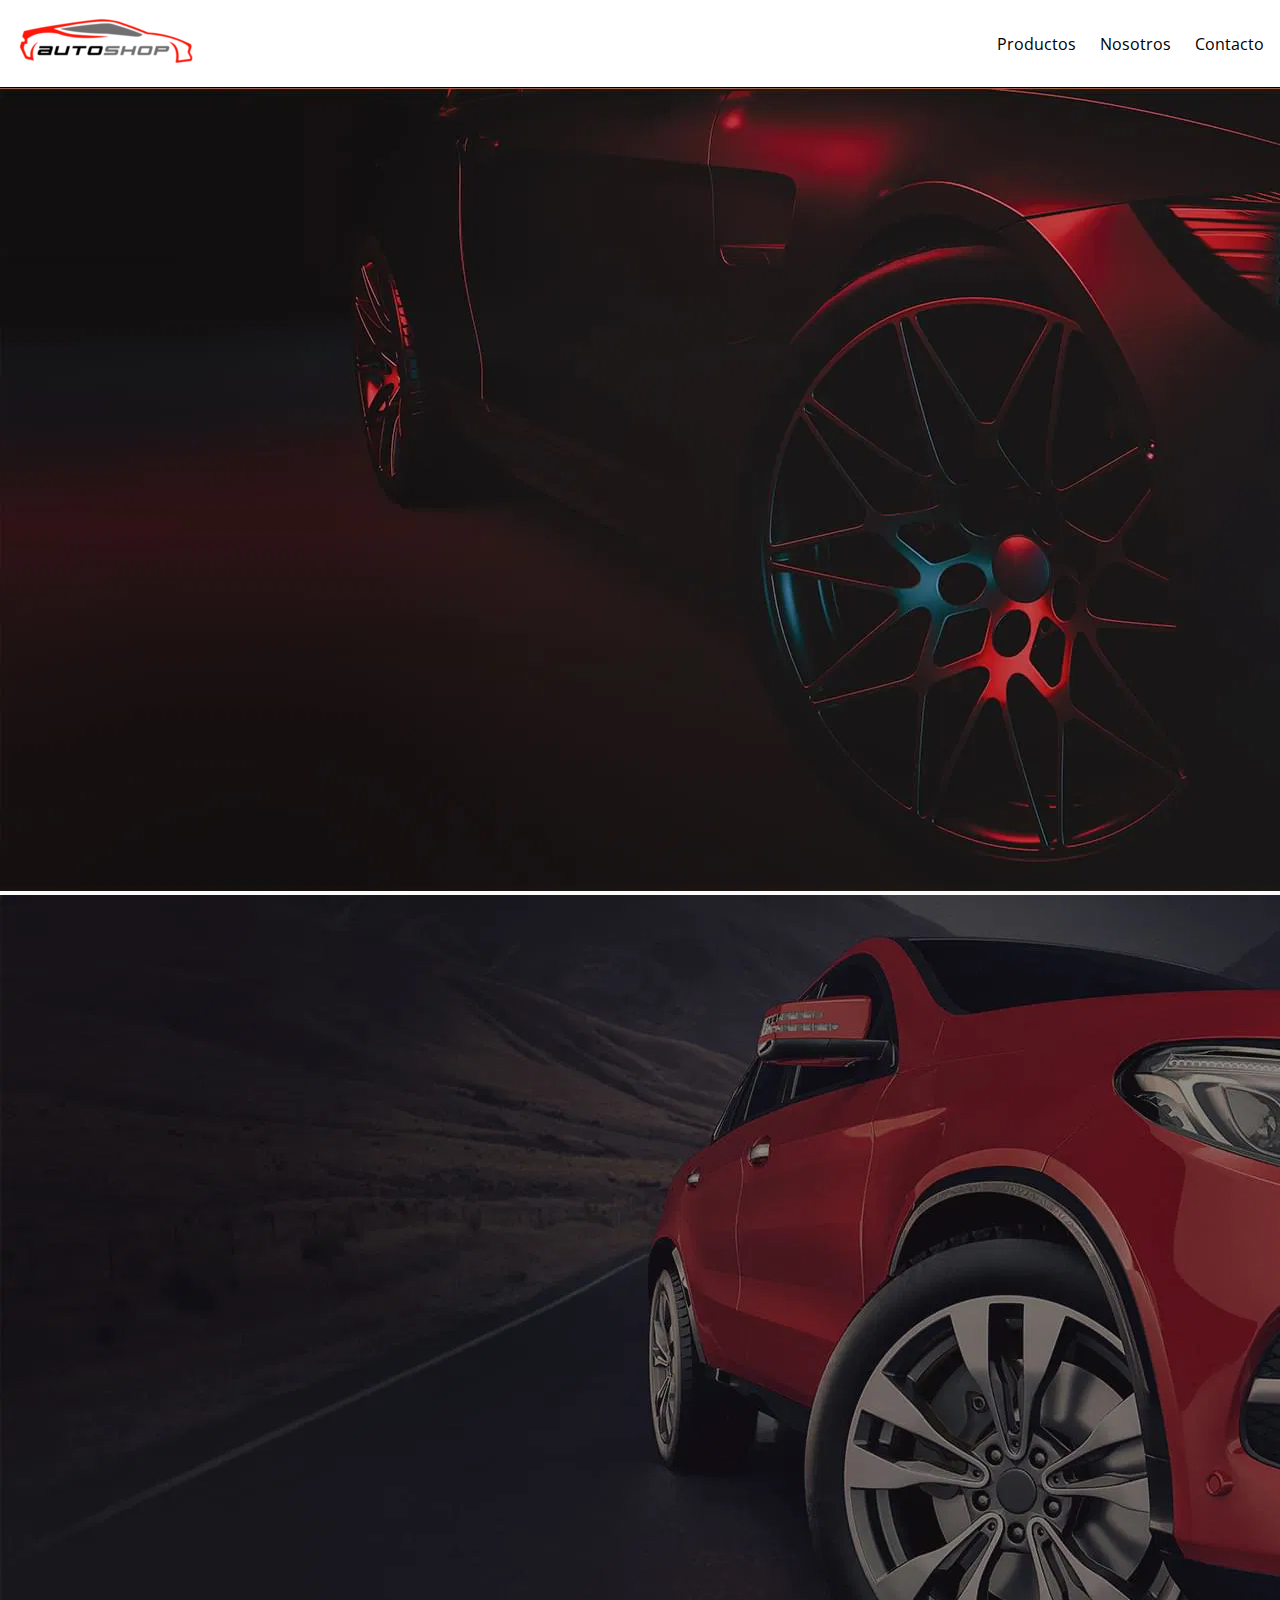
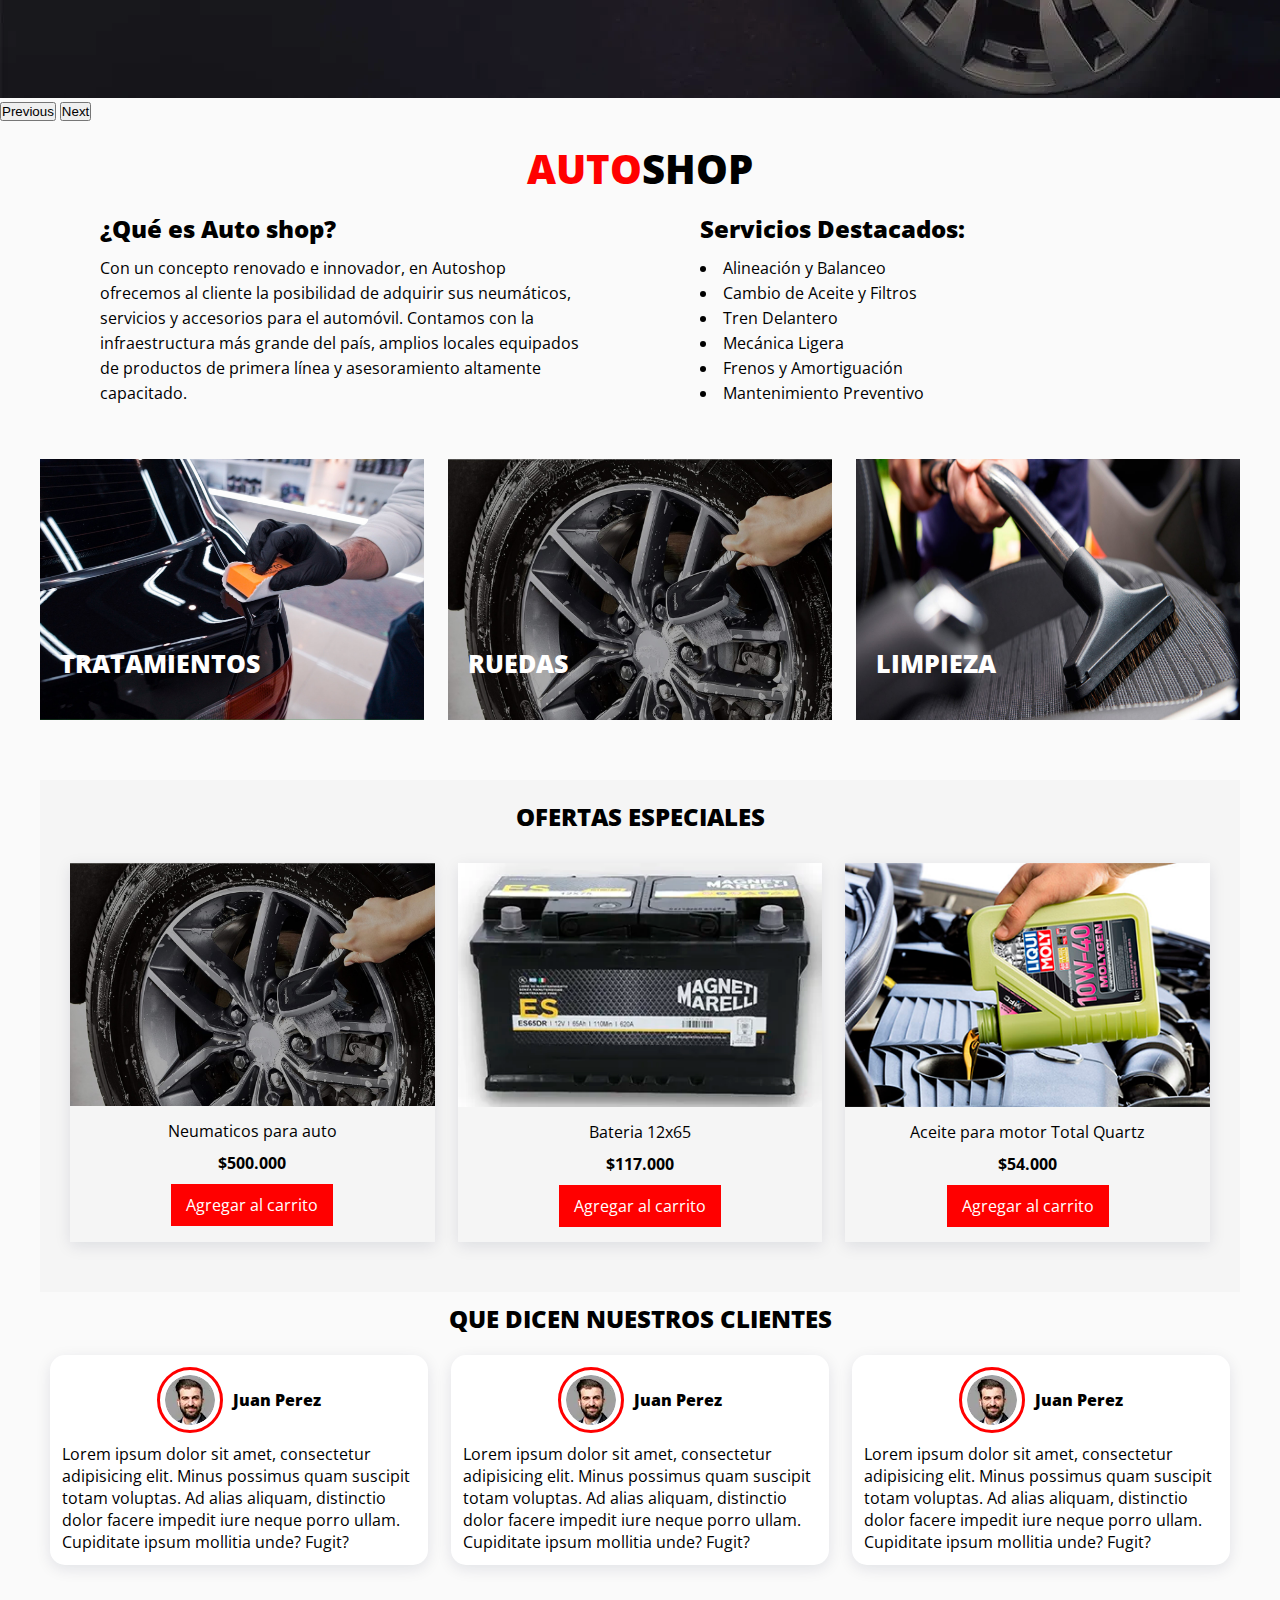
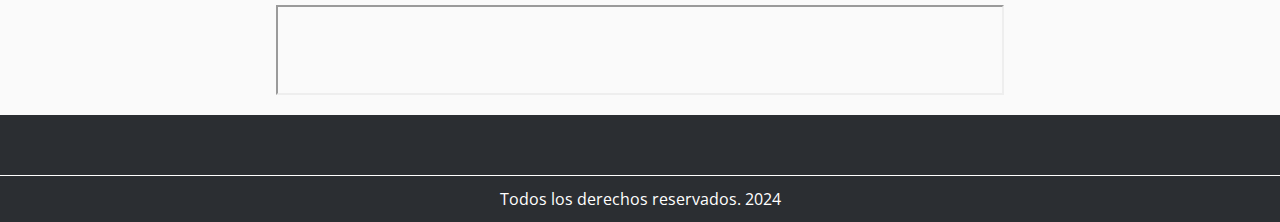
<file: index.html>
<!DOCTYPE html>
<html lang="es">
<head>
    <meta charset="UTF-8">
    <meta name="viewport" content="width=device-width, initial-scale=1.0">
    <title>Inicio || Autoshop</title>

    <link rel="preconnect" href="https://fonts.googleapis.com">
    <link rel="preconnect" href="https://fonts.gstatic.com" crossorigin>
    <link href="https://fonts.googleapis.com/css2?family=Open+Sans:ital,wght@0,300..800;1,300..800&display=swap" rel="stylesheet">

    <link rel="stylesheet" href="https://cdnjs.cloudflare.com/ajax/libs/font-awesome/6.6.0/css/all.min.css" integrity="sha512-Kc323vGBEqzTmouAECnVceyQqyqdsSiqLQISBL29aUW4U/M7pSPA/gEUZQqv1cwx4OnYxTxve5UMg5GT6L4JJg==" crossorigin="anonymous" referrerpolicy="no-referrer" />

    <link href="https://cdn.jsdelivr.net/npm/bootstrap@5.0.2/dist/css/bootstrap.min.css" rel="stylesheet" integrity="sha384-EVSTQN3/azprG1Anm3QDgpJLIm9Nao0Yz1ztcQTwFspd3yD65VohhpuuCOmLASjC" crossorigin="anonymous">


    <link rel="stylesheet" href="css/estilos.css">

</head>
<body>
<header class="header">
    <div class="logo">
        <a href="index.html"><img src="imgs/logo.webp" alt=""></a>
    </div>
    <nav class="nav">
        <ul class="nav-list">
            <li><a href="productos.html">Productos</a></li>
            <li><a href="nosotros.html">Nosotros</a></li>
            <li><a href="contacto.html">Contacto</a></li>
        </ul>
    </nav>
    <div class="hamburger" id="hamburger">
        <span></span>
        <span></span>
        <span></span>
    </div>
</header>
<div id="carouselExampleControls" class="carousel slide" data-bs-ride="carousel">
    <div class="carousel-inner">
        <div class="carousel-item active">
            <img src="imgs/slider1.webp" class="d-block w-100" alt="...">
        </div>
        <div class="carousel-item">
            <img src="imgs/slider2.webp" class="d-block w-100" alt="...">
        </div>
    </div>
    <button class="carousel-control-prev" type="button" data-bs-target="#carouselExampleControls" data-bs-slide="prev">
        <span class="carousel-control-prev-icon" aria-hidden="true"></span>
        <span class="visually-hidden">Previous</span>
    </button>
    <button class="carousel-control-next" type="button" data-bs-target="#carouselExampleControls" data-bs-slide="next">
        <span class="carousel-control-next-icon" aria-hidden="true"></span>
        <span class="visually-hidden">Next</span>
    </button>
</div>
<main>
    <div class="titulo">
        <h1><span>Auto</span>shop</h1>
    </div>
    <section class="autoshop-home">
        <div>
            <h2>¿Qué es Auto shop?</h2>
            <p>Con un concepto renovado e innovador, en Autoshop ofrecemos al cliente la posibilidad de adquirir sus neumáticos, servicios y accesorios para el automóvil. Contamos con la infraestructura más grande del país, amplios locales equipados de productos de primera línea y asesoramiento altamente capacitado.</p>
        </div>
        <div>
            <h2>Servicios Destacados:</h2>
            <ul>
                <li>Alineación y Balanceo</li>
                <li>Cambio de Aceite y Filtros</li>
                <li>Tren Delantero</li>
                <li>Mecánica Ligera</li>
                <li>Frenos y Amortiguación</li>
                <li>Mantenimiento Preventivo</li>
            </ul>
        </div>
    </section>
    <section id="servicio-preferencial">
        <h2>Servicio Preferencial</h2>
        <div class="servicio-preferencial">
            <a href="#">
                <img src="imgs/tratamiento.jpg" alt="">
                <p>Tratamientos</p>
            </a>
            <a href="#">
                <img src="imgs/ruedas.jpg" alt="">
                <p>Ruedas</p>
            </a>
            <a href="#">
                <img src="imgs/limpieza.jpg" alt="">
                <p>Limpieza</p>
            </a>
        </div>
    </section>
    <section id="ofertas-especiales">
        <h2>Ofertas Especiales</h2>
        <div class="productos">
            <div>
                <img src="imgs/ruedas.jpg" alt="">
                <p>Neumaticos para auto</p>
                <p class="precio">$500.000</p>
                <a href="#">Agregar al carrito</a>
            </div>
            <div>
                <img src="imgs/bateria.webp" alt="">
                <p>Bateria 12x65 </p>
                <p class="precio">$117.000</p>
                <a href="#">Agregar al carrito</a>
            </div>
            <div>
                <img src="imgs/aceite.png" alt="">
                <p>Aceite para motor Total Quartz</p>
                <p class="precio">$54.000</p>
                <a href="#">Agregar al carrito</a>
            </div>

        </div>
    </section>
    <section id="testimonios">
        <h2>Que dicen nuestros clientes</h2>
        <div class="testimonios">
            <div>
                <div class="header-testimonio">
                    <img src="imgs/1.webp" alt="">
                    <p>Juan Perez</p>
                </div>
                <p>Lorem ipsum dolor sit amet, consectetur adipisicing elit. Minus possimus quam suscipit totam voluptas. Ad alias aliquam, distinctio dolor facere impedit iure neque porro ullam. Cupiditate ipsum mollitia unde? Fugit?</p>
            </div>
            <div>
                <div class="header-testimonio">
                    <img src="imgs/1.webp" alt="">
                    <p>Juan Perez</p>
                </div>
                <p>Lorem ipsum dolor sit amet, consectetur adipisicing elit. Minus possimus quam suscipit totam voluptas. Ad alias aliquam, distinctio dolor facere impedit iure neque porro ullam. Cupiditate ipsum mollitia unde? Fugit?</p>
            </div>
            <div>
                <div class="header-testimonio">
                    <img src="imgs/1.webp" alt="">
                    <p>Juan Perez</p>
                </div>
                <p>Lorem ipsum dolor sit amet, consectetur adipisicing elit. Minus possimus quam suscipit totam voluptas. Ad alias aliquam, distinctio dolor facere impedit iure neque porro ullam. Cupiditate ipsum mollitia unde? Fugit?</p>
            </div>
        </div>
    </section>
    <section id="anuncio">
        <iframe src="https://catascardilli.github.io/RV.github.io/anunciorv.html" scrolling="no"></iframe>
    </section>
</main>
<footer class="footer">
    <div class="redes-footer">
        <ul>
            <li><a href="https://www.instagram.com" target="_blank"><i class="fa-brands fa-instagram"></i></a></li>
            <li><a href="https://www.facebook.com" target="_blank"><i class="fa-brands fa-facebook"></i></a></li>
            <li><a href="https://www.tiktok.com" target="_blank"><i class="fa-brands fa-tiktok"></i></a></li>
        </ul>
    </div>
    <div class="derechos-reservados">
        <p>Todos los derechos reservados. 2024</p>
    </div>
</footer>

<script>
    const hamburger = document.getElementById('hamburger');
    const nav = document.querySelector('.nav');

    hamburger.addEventListener('click', () => {
        nav.classList.toggle('nav-active');
        hamburger.classList.toggle('open');
    });

</script>

<script src="https://cdn.jsdelivr.net/npm/bootstrap@5.0.2/dist/js/bootstrap.bundle.min.js" integrity="sha384-MrcW6ZMFYlzcLA8Nl+NtUVF0sA7MsXsP1UyJoMp4YLEuNSfAP+JcXn/tWtIaxVXM" crossorigin="anonymous"></script>


</body>
</html>
</file>
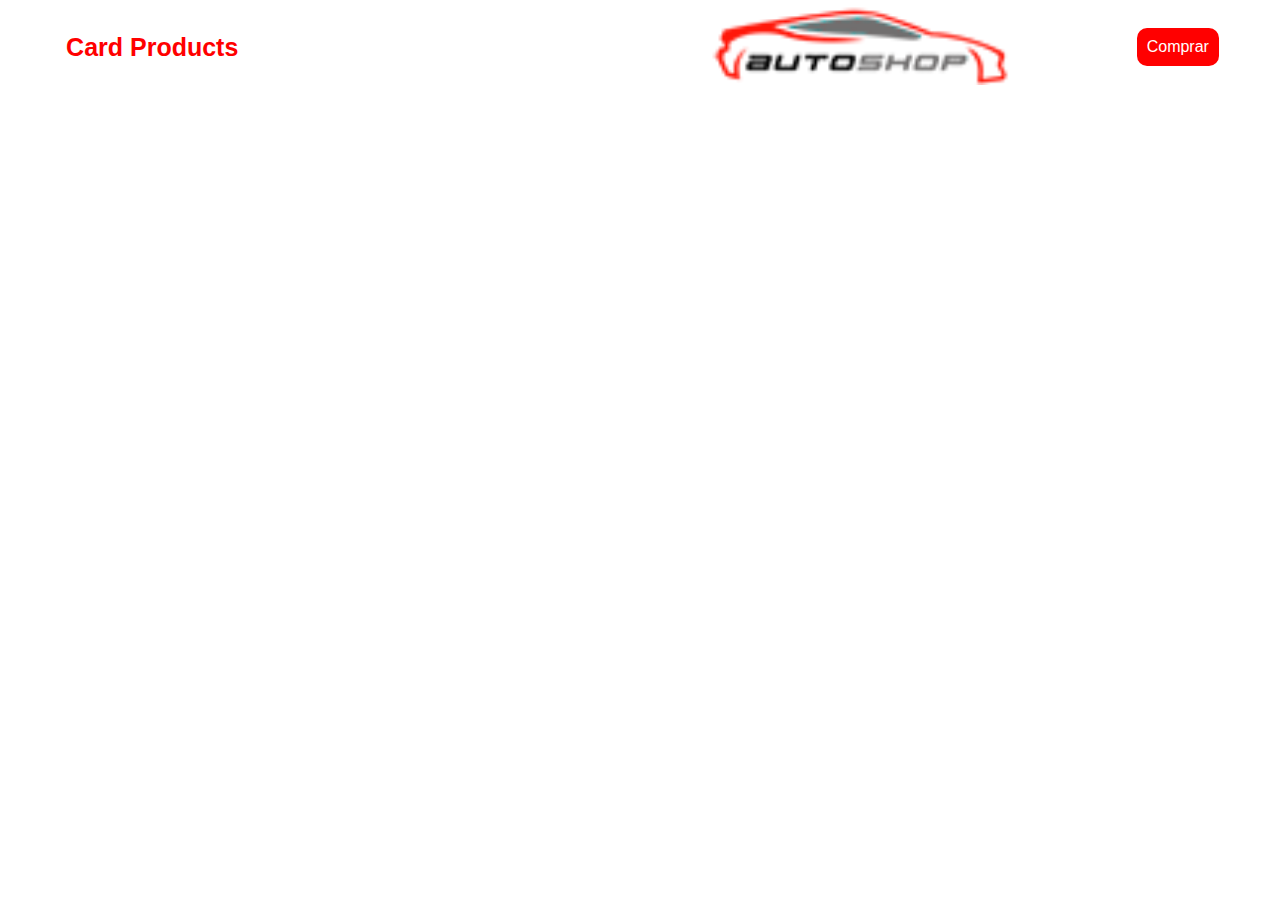
<file: anuncio.html>
<!doctype html>
<html lang="">
<head>
    <meta charset="UTF-8">
    <meta name="viewport"
          content="width=device-width, user-scalable=no, initial-scale=1.0, maximum-scale=1.0, minimum-scale=1.0">
    <meta http-equiv="X-UA-Compatible" content="ie=edge">
    <title>Anuncio || Car Products</title>

    <link rel="preconnect" href="https://fonts.googleapis.com">
    <link rel="preconnect" href="https://fonts.gstatic.com" crossorigin>
    <link href="https://fonts.googleapis.com/css2?family=Roboto:ital,wght@0,100;0,300;0,400;0,500;0,700;0,900;1,100;1,300;1,400;1,500;1,700;1,900&display=swap" rel="stylesheet">

    <style>
        body {
            font-family: "Poppins", sans-serif;
            margin: 0;
        }
        .cajaanuncio h2 {
            font-family: "Poppins", sans-serif;
            font-weight: 800;
            font-style: normal;
            color: red;
            width: 40%;
            font-size: 25px;
            margin: 0;
            padding: 5px;
        }

        .cajaanuncio {
            display: flex;
            flex-flow: wrap;
            align-items: center;
            background-color: white;
            justify-content: space-around;
        }
        .logo img {
            height: 80px;
            margin: 5px;
        }

        .boton {
            display: block;
            padding: 10px;
            border-radius: 10px;
            background: red;
            text-decoration: none;
            color: white;
        }

        @media (max-width: 727px) {
            .cajaanuncio {
                text-align: center;
                height: 100vh;
                align-content: center;
            }
            .cajaanuncio h2 {
                font-family: "Poppins", sans-serif;
                font-weight: 800;
                font-style: normal;
                color: red;
                width: 100%;
                font-size: 35px;
                margin: 0;
                padding: 20px 10px;
                box-sizing: border-box;
            }
            .logo img {
                height: 120px;
                margin: 5px;
                width: 100%;
            }
            .logo {
                width: 100%;
                padding: 0 20px;
            }
        }
    </style>
</head>
<body>
    <div class="cajaanuncio">
        <h2>Card Products</h2>
        <a href="index.html" class="logo" ><img src="imgs/logo-publi.webp" alt=""></a>
        <a href="index.html" class="boton">Comprar</a>
    </div>
</body>
</html>
</file>
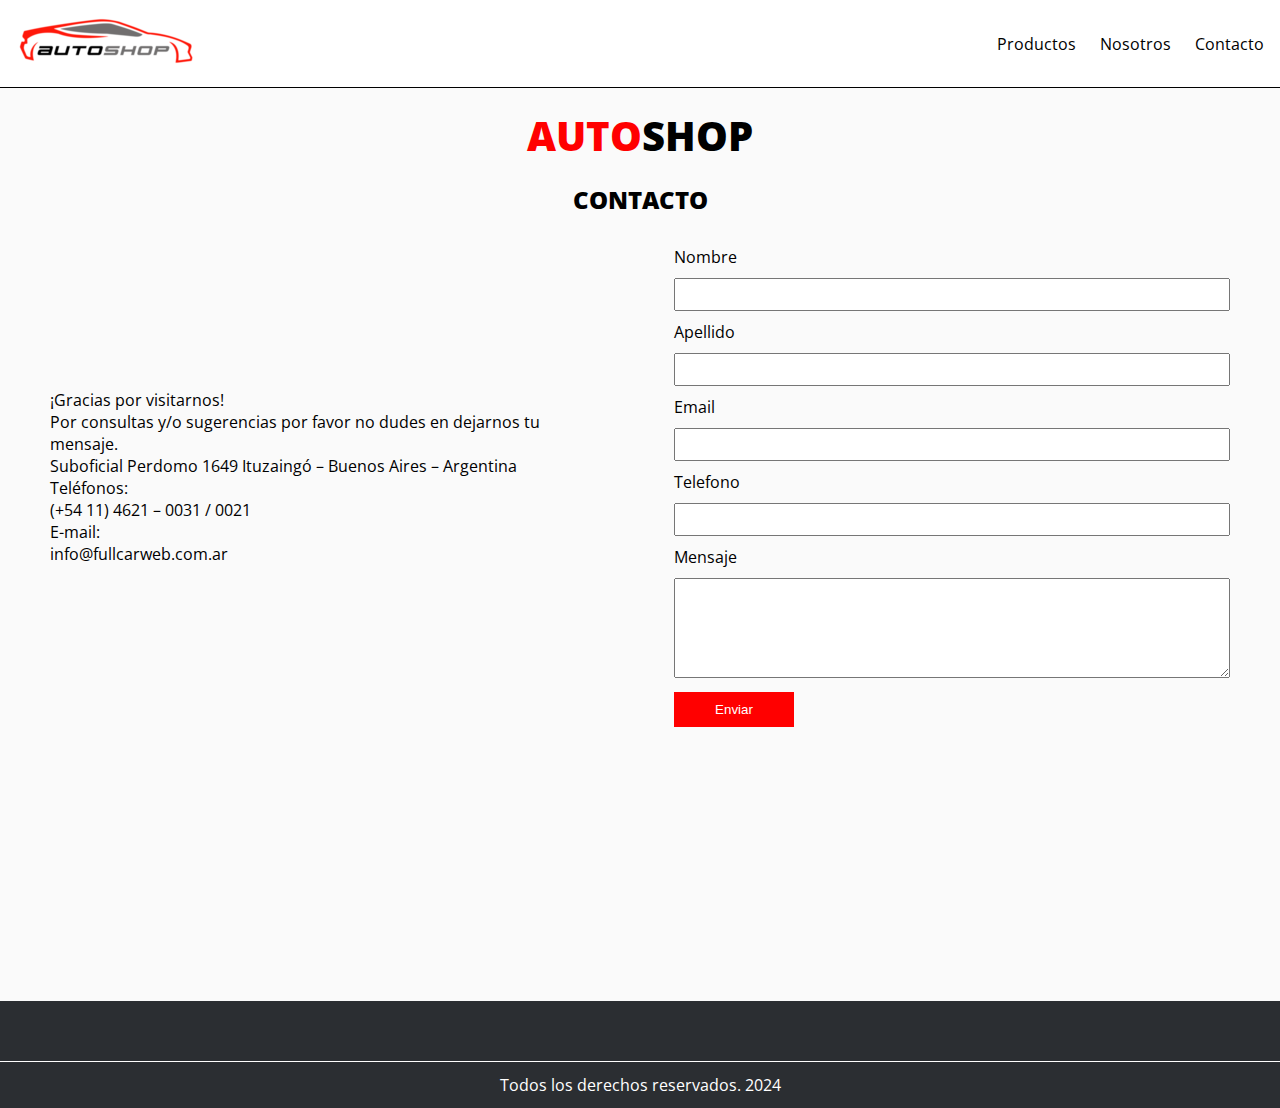
<file: contacto.html>
<!DOCTYPE html>
<html lang="es">
<head>
    <meta charset="UTF-8">
    <meta name="viewport" content="width=device-width, initial-scale=1.0">
    <title>Contacto || Autoshop</title>

    <link rel="preconnect" href="https://fonts.googleapis.com">
    <link rel="preconnect" href="https://fonts.gstatic.com" crossorigin>
    <link href="https://fonts.googleapis.com/css2?family=Open+Sans:ital,wght@0,300..800;1,300..800&display=swap" rel="stylesheet">

    <link rel="stylesheet" href="https://cdnjs.cloudflare.com/ajax/libs/font-awesome/6.6.0/css/all.min.css" integrity="sha512-Kc323vGBEqzTmouAECnVceyQqyqdsSiqLQISBL29aUW4U/M7pSPA/gEUZQqv1cwx4OnYxTxve5UMg5GT6L4JJg==" crossorigin="anonymous" referrerpolicy="no-referrer" />

    <link rel="stylesheet" href="css/estilos.css">

</head>
<body>
<header class="header">
    <div class="logo">
        <a href="index.html"><img src="imgs/logo.webp" alt=""></a>
    </div>
    <nav class="nav">
        <ul class="nav-list">
            <li><a href="productos.html">Productos</a></li>
            <li><a href="nosotros.html">Nosotros</a></li>
            <li><a href="contacto.html">Contacto</a></li>
        </ul>
    </nav>
    <div class="hamburger" id="hamburger">
        <span></span>
        <span></span>
        <span></span>
    </div>
</header>
<main>
    <div class="titulo">
        <h1><span>Auto</span>shop</h1>
    </div>
    <section id="contacto">
        <h2>Contacto</h2>
        <div class="contacto">
            <div class="datos">
                <p>¡Gracias por visitarnos!</p>
                <p>Por consultas y/o sugerencias por favor no dudes en dejarnos tu mensaje.</p>
                <p>Suboficial Perdomo 1649 Ituzaingó – Buenos Aires – Argentina</p>
                <p>Teléfonos:</p>
                <p>(+54 11) 4621 – 0031 / 0021</p>
                <p>E-mail:</p>
                <p>info@fullcarweb.com.ar</p>
            </div>
            <div class="form">
                <form action="#">
                    <div>
                        <label for="nombre">Nombre</label>
                        <input type="text" id="nombre" name="nombre" required>
                    </div>
                    <div>
                        <label for="apellido">Apellido</label>
                        <input type="text" id="apellido" name="apellido">
                    </div>
                    <div>
                        <label for="email">Email</label>
                        <input type="text" id="email" name="email" required>
                    </div>
                    <div>
                        <label for="telefono">Telefono</label>
                        <input type="text" id="telefono" name="telefono" required>
                    </div>
                    <div>
                        <label for="mensaje">Mensaje</label>
                        <textarea id="mensaje"></textarea>
                    </div>
                    <input type="submit" value="Enviar">
                </form>
            </div>

        </div>

        <div class="mapa">
            <iframe src="https://www.google.com/maps/embed?pb=!1m18!1m12!1m3!1d3282.8556925495504!2d-58.705610124258364!3d-34.633086872943785!2m3!1f0!2f0!3f0!3m2!1i1024!2i768!4f13.1!3m3!1m2!1s0x95bcbfadf52a973b%3A0x706671aa5121b0e3!2sAMG%2C%20Suboficial%20Perdomo%201649%2C%20B1714%20Ituzaing%C3%B3%2C%20Provincia%20de%20Buenos%20Aires!5e0!3m2!1ses!2sar!4v1727145481807!5m2!1ses!2sar" allowfullscreen="" loading="lazy" referrerpolicy="no-referrer-when-downgrade"></iframe>
        </div>
    </section>
</main>
<footer class="footer">
    <div class="redes-footer">
        <ul>
            <li><a href="https://www.instagram.com" target="_blank"><i class="fa-brands fa-instagram"></i></a></li>
            <li><a href="https://www.facebook.com" target="_blank"><i class="fa-brands fa-facebook"></i></a></li>
            <li><a href="https://www.tiktok.com" target="_blank"><i class="fa-brands fa-tiktok"></i></a></li>
        </ul>
    </div>
    <div class="derechos-reservados">
        <p>Todos los derechos reservados. 2024</p>
    </div>
</footer>


<script>
    const hamburger = document.getElementById('hamburger');
    const nav = document.querySelector('.nav');

    hamburger.addEventListener('click', () => {
        nav.classList.toggle('nav-active');
        hamburger.classList.toggle('open');
    });

</script>
</body>
</html>
</file>
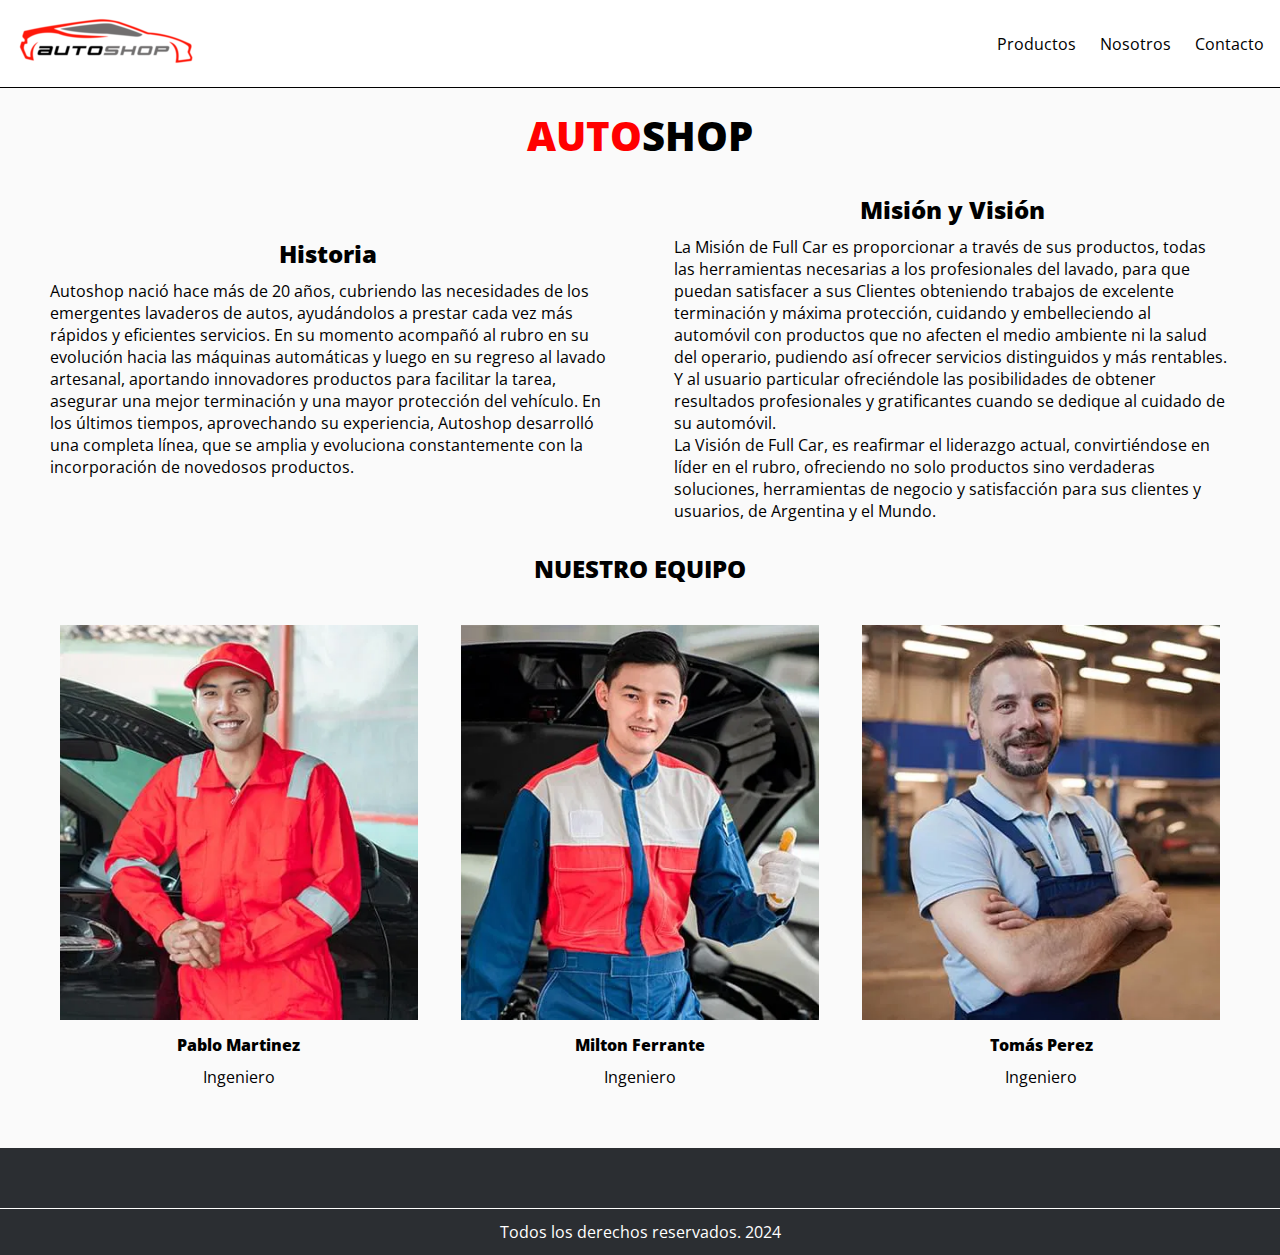
<file: nosotros.html>
<!DOCTYPE html>
<html lang="es">
<head>
    <meta charset="UTF-8">
    <meta name="viewport" content="width=device-width, initial-scale=1.0">
    <title>Nosotros || Autoshop</title>

    <link rel="preconnect" href="https://fonts.googleapis.com">
    <link rel="preconnect" href="https://fonts.gstatic.com" crossorigin>
    <link href="https://fonts.googleapis.com/css2?family=Open+Sans:ital,wght@0,300..800;1,300..800&display=swap" rel="stylesheet">

    <link rel="stylesheet" href="https://cdnjs.cloudflare.com/ajax/libs/font-awesome/6.6.0/css/all.min.css" integrity="sha512-Kc323vGBEqzTmouAECnVceyQqyqdsSiqLQISBL29aUW4U/M7pSPA/gEUZQqv1cwx4OnYxTxve5UMg5GT6L4JJg==" crossorigin="anonymous" referrerpolicy="no-referrer" />

    <link rel="stylesheet" href="css/estilos.css">

</head>
<body>
<header class="header">
    <div class="logo">
        <a href="index.html"><img src="imgs/logo.webp" alt=""></a>
    </div>
    <nav class="nav">
        <ul class="nav-list">
            <li><a href="productos.html">Productos</a></li>
            <li><a href="nosotros.html">Nosotros</a></li>
            <li><a href="contacto.html">Contacto</a></li>
        </ul>
    </nav>
    <div class="hamburger" id="hamburger">
        <span></span>
        <span></span>
        <span></span>
    </div>
</header>
<main>
    <div class="titulo">
        <h1><span>Auto</span>shop</h1>
    </div>
    <section id="nosotros">
        <div class="nosotros">
            <div>
                <h2>Historia</h2>
                <p>Autoshop nació hace más de 20 años, cubriendo las necesidades de los emergentes lavaderos de autos, ayudándolos a prestar cada vez más rápidos y eficientes servicios. En su momento acompañó al rubro en su evolución hacia las máquinas automáticas y luego en su regreso al lavado artesanal, aportando innovadores productos para facilitar la tarea, asegurar una mejor terminación y una mayor protección del vehículo. En los últimos tiempos, aprovechando su experiencia, Autoshop desarrolló una completa línea, que se amplia y evoluciona constantemente con la incorporación de novedosos productos.</p>
            </div>
            <div>
                <h2>Misión y Visión</h2>
                <p>La Misión de Full Car es proporcionar a través de sus productos, todas las herramientas necesarias a los profesionales del lavado, para que puedan satisfacer a sus Clientes obteniendo trabajos de excelente terminación y máxima protección, cuidando y embelleciendo al automóvil con productos que no afecten el medio ambiente ni la salud del operario, pudiendo así ofrecer servicios distinguidos y más rentables.</p>

                <p>Y al usuario particular ofreciéndole las posibilidades de obtener resultados profesionales y gratificantes cuando se dedique al cuidado de su automóvil.</p>

                <p>La Visión de Full Car, es reafirmar el liderazgo actual, convirtiéndose en líder en el rubro, ofreciendo no solo productos sino verdaderas soluciones, herramientas de negocio y satisfacción para sus clientes y usuarios, de Argentina y el Mundo.</p>
            </div>

        </div>
    </section>
    <section id="nuestro-equipo">
        <h2>Nuestro Equipo</h2>
        <div class="nuestro-equipo">
            <div>
                <img src="imgs/pablo.webp" alt="">
                <p class="nombre-equipo">Pablo Martinez</p>
                <p>Ingeniero</p>
            </div>
            <div>
                <img src="imgs/milton.webp" alt="">
                <p class="nombre-equipo">Milton Ferrante</p>
                <p>Ingeniero</p>
            </div>
            <div>
                <img src="imgs/tomas.webp" alt="">
                <p class="nombre-equipo">Tomás Perez</p>
                <p>Ingeniero</p>
            </div>
        </div>

    </section>
</main>
<footer class="footer">
    <div class="redes-footer">
        <ul>
            <li><a href="https://www.instagram.com" target="_blank"><i class="fa-brands fa-instagram"></i></a></li>
            <li><a href="https://www.facebook.com" target="_blank"><i class="fa-brands fa-facebook"></i></a></li>
            <li><a href="https://www.tiktok.com" target="_blank"><i class="fa-brands fa-tiktok"></i></a></li>
        </ul>
    </div>
    <div class="derechos-reservados">
        <p>Todos los derechos reservados. 2024</p>
    </div>
</footer>


<script>
    const hamburger = document.getElementById('hamburger');
    const nav = document.querySelector('.nav');

    hamburger.addEventListener('click', () => {
        nav.classList.toggle('nav-active');
        hamburger.classList.toggle('open');
    });

</script>
</body>
</html>
</file>
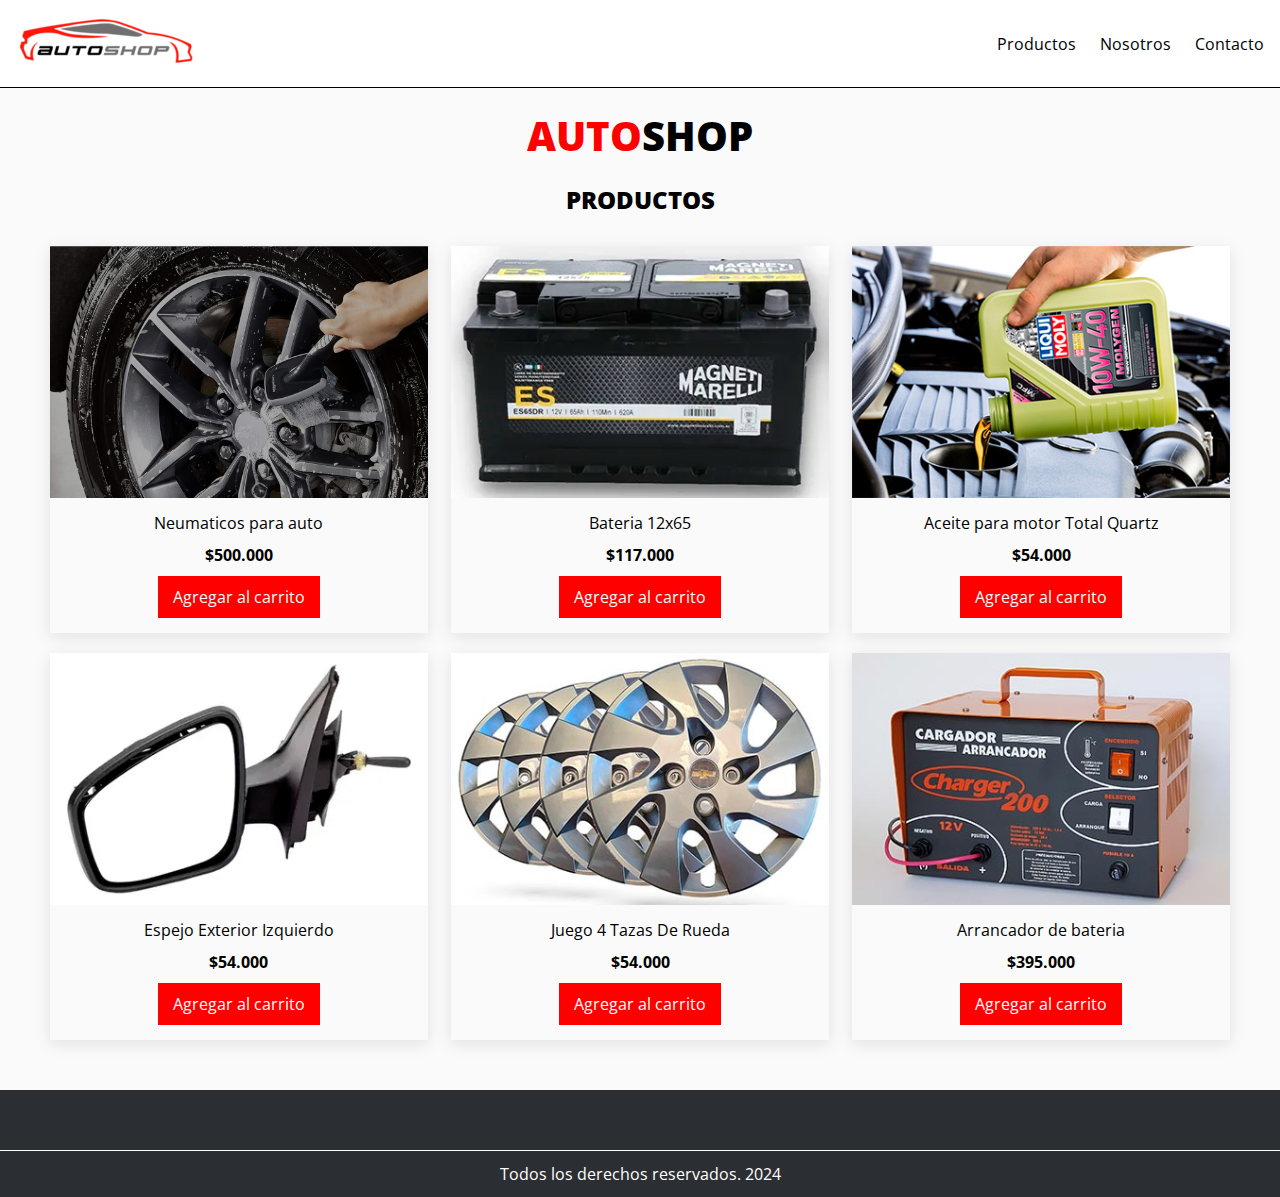
<file: productos.html>
<!DOCTYPE html>
<html lang="es">
<head>
    <meta charset="UTF-8">
    <meta name="viewport" content="width=device-width, initial-scale=1.0">
    <title>Productos || Autoshop</title>

    <link rel="preconnect" href="https://fonts.googleapis.com">
    <link rel="preconnect" href="https://fonts.gstatic.com" crossorigin>
    <link href="https://fonts.googleapis.com/css2?family=Open+Sans:ital,wght@0,300..800;1,300..800&display=swap" rel="stylesheet">

    <link rel="stylesheet" href="https://cdnjs.cloudflare.com/ajax/libs/font-awesome/6.6.0/css/all.min.css" integrity="sha512-Kc323vGBEqzTmouAECnVceyQqyqdsSiqLQISBL29aUW4U/M7pSPA/gEUZQqv1cwx4OnYxTxve5UMg5GT6L4JJg==" crossorigin="anonymous" referrerpolicy="no-referrer" />

    <link rel="stylesheet" href="css/estilos.css">

</head>
<body>
<header class="header">
    <div class="logo">
        <a href="index.html"><img src="imgs/logo.webp" alt=""></a>
    </div>
    <nav class="nav">
        <ul class="nav-list">
            <li><a href="productos.html">Productos</a></li>
            <li><a href="nosotros.html">Nosotros</a></li>
            <li><a href="contacto.html">Contacto</a></li>
        </ul>
    </nav>
    <div class="hamburger" id="hamburger">
        <span></span>
        <span></span>
        <span></span>
    </div>
</header>
<main>
    <div class="titulo">
        <h1><span>Auto</span>shop</h1>
    </div>
    <section id="productos">
        <h2>Productos</h2>
        <div class="productos">
            <div>
                <img src="imgs/ruedas.jpg" alt="">
                <p>Neumaticos para auto</p>
                <p class="precio">$500.000</p>
                <a href="#">Agregar al carrito</a>
            </div>
            <div>
                <img src="imgs/bateria.webp" alt="">
                <p>Bateria 12x65 </p>
                <p class="precio">$117.000</p>
                <a href="#">Agregar al carrito</a>
            </div>
            <div>
                <img src="imgs/aceite.png" alt="">
                <p>Aceite para motor Total Quartz</p>
                <p class="precio">$54.000</p>
                <a href="#">Agregar al carrito</a>
            </div>
            <div>
                <img src="imgs/espejo.webp" alt="">
                <p>Espejo Exterior Izquierdo</p>
                <p class="precio">$54.000</p>
                <a href="#">Agregar al carrito</a>
            </div>
            <div>
                <img src="imgs/tazas.jpg" alt="">
                <p>Juego 4 Tazas De Rueda </p>
                <p class="precio">$54.000</p>
                <a href="#">Agregar al carrito</a>
            </div>
            <div>
                <img src="imgs/arrancador.jpg" alt="">
                <p>Arrancador de bateria</p>
                <p class="precio">$395.000</p>
                <a href="#">Agregar al carrito</a>
            </div>
        </div>
    </section>
</main>
<footer class="footer">
    <div class="redes-footer">
        <ul>
            <li><a href="https://www.instagram.com" target="_blank"><i class="fa-brands fa-instagram"></i></a></li>
            <li><a href="https://www.facebook.com" target="_blank"><i class="fa-brands fa-facebook"></i></a></li>
            <li><a href="https://www.tiktok.com" target="_blank"><i class="fa-brands fa-tiktok"></i></a></li>
        </ul>
    </div>
    <div class="derechos-reservados">
        <p>Todos los derechos reservados. 2024</p>
    </div>
</footer>


<script>
    const hamburger = document.getElementById('hamburger');
    const nav = document.querySelector('.nav');

    hamburger.addEventListener('click', () => {
        nav.classList.toggle('nav-active');
        hamburger.classList.toggle('open');
    });

</script>
</body>
</html>
</file>
<file: css/estilos.css>
* {
    margin: 0;
    padding: 0;
    box-sizing: border-box;
}

body {
    background: #FAFAFA;
}

h1, h2, h3 {
    font-family: "Open Sans", sans-serif;
    font-optical-sizing: auto;
    font-weight: 900;
    font-style: normal;
}

p, a, li, label {
    font-family: "Open Sans", sans-serif;
    font-optical-sizing: auto;
    font-weight: 400;
    font-style: normal;
}

.header {
    display: flex;
    justify-content: space-between;
    align-items: center;
    padding: 1rem;
    background: #FFFFFF;
    color: grey;
    border-bottom: 1px solid #000;
}

.logo {
    font-size: 1.5rem;
}

.nav {
    display: none; /* Ocultar el menú en dispositivos móviles */
}

.nav-list {
    list-style: none;
    display: flex;
    gap: 1.5rem;
}

.nav-list li a {
    color: black;
    text-decoration: none;
}

/* Estilo del ícono de la hamburguesa */
.hamburger {
    width: 30px;
    height: 25px;
    display: flex;
    flex-direction: column;
    justify-content: space-between;
    cursor: pointer;
}

.hamburger span {
    display: block;
    width: 100%;
    height: 4px;
    background: #000000;
    transition: 0.4s ease;
}

/* Cambios en la hamburguesa cuando el menú está activo */
.hamburger.open span:nth-child(1) {
    transform: rotate(45deg) translate(5px, 5px);
}

.hamburger.open span:nth-child(2) {
    opacity: 0;
}

.hamburger.open span:nth-child(3) {
    transform: rotate(-45deg) translate(9px, -9px);
}

/* Mostrar el menú cuando está activo */
.nav-active {
    display: block;
    position: absolute;
    top: 60px;
    background: #FFF;
    padding: 1rem;
    right: 0;
    left: 0;

}

.nav-list {
    flex-direction: column;
    align-items: flex-start;
}

.titulo {
    text-align: center;
}

.titulo h1 {
    font-size: 40px;
    text-transform: uppercase;
    margin: 20px 0;
}

.titulo h1 span {
    color: red;
}

.autoshop-home div {
    width: 90%;
    margin: 0 auto 20px auto;
    line-height: 25px;
}

.autoshop-home div h2 {
    margin-bottom: 15px;
}

.autoshop-home div ul li {
    list-style-position: inside;
}

#servicio-preferencial h2 {
    visibility: hidden;
}

.servicio-preferencial a {
    position: relative;
    margin-bottom: 20px;
    display: inline-block;

}

.servicio-preferencial a img {
    width: 100%;
    height: 100%;
}
.servicio-preferencial a p {
    position: absolute;
    z-index: 10;
    bottom: 40px;
    left: 20px;
    text-transform: uppercase;
    font-weight: 800;
    font-size: 25px;
    color: #FFFFFF;
}

#ofertas-especiales {
    background: #F5F5F5;
    padding: 20px;
    margin-top: 40px;
}


#productos h2,
#contacto h2,
#ofertas-especiales h2,
#testimonios h2,
#nuestro-equipo h2 {
    text-align: center;
    text-transform: uppercase;
    margin-bottom: 20px;
}

#testimonios {
    padding: 10px;
    margin-bottom: 20px;
}

.testimonios > div {
    background: #FFFFFF !important;
    box-shadow: 0 4px 15px rgba(1, 19, 60, 0.1);
    margin-bottom: 10px;
    padding: 12px;
    border-radius: 15px;
}

.header-testimonio {
    display: flex;
    flex-wrap: wrap;
    justify-content: center;
    align-items: center;
    gap: 0 10px;
    margin-bottom: 10px;
}

.header-testimonio img {
    border: 3px solid red;
    border-radius: 50%;
    padding: 5px;
}

.header-testimonio > p {
    font-weight: 900;
}

    /*Productos*/

.productos {
    padding: 10px;
}

.productos div {
    text-align: center;
    margin-bottom: 20px;
    box-shadow: 0 4px 15px rgba(1, 19, 60, 0.1);
}

.productos div img {
    width: 100%;
    /*height: 60%;*/
}

.productos div p {
    margin: 10px 0;
}

.productos div a {
    background: red;
    color: #FFFFFF;
    display: inline-block;
    padding: 10px 15px;
    text-decoration: none;
    margin-bottom: 15px;
}

.precio {
    font-weight: 700;
}

.nosotros > div, .nuestro-equipo > div {
    margin-bottom: 20px;
    padding: 10px;
}

.nosotros > div h2 {
    text-align: center;
    margin-bottom: 10px;
}

/*Nuestro equipo*/

.nuestro-equipo {
    padding: 10px;
    text-align: center;
}

.nuestro-equipo > div img {
    width: 100%;
}

.nombre-equipo {
    font-weight: 900;
    margin: 10px 0;
}

/*contacto */

.datos {
    padding: 10px;
    margin-bottom: 20px;
}

#anuncio {
    display: flex;
    justify-content: center;
}

#anuncio iframe {
    width: 300px;
    height: 600px;
    object-fit: cover;
    justify-content: center;
}


.form {
    padding: 10px;
}

.form form div {
    margin-bottom: 10px;
}

.form form div label{
    display: inline-block;
    width: 100%;
    margin-bottom: 10px;
}

.form form div input, textarea {
    width: 100%;
    padding: 7px 5px;
}

textarea {
    height: 100px;
}

.mapa {
    padding: 10px;
    margin: 20px 0;
}

.mapa iframe {
    width: 100%;
    height: 200px;
    border: 0;
}

.form form input[type=submit] {
    border: none;
    background: red;
    padding: 10px 15px;
    color: #FFFFFF;
    cursor: pointer;
    width: 120px;
}

.footer {
    text-align: center;
    background: #2B2E32;
    color: #FFFFFF;
}

.redes-footer {
    margin: 20px;
    padding: 20px;
}

.redes-footer ul {
    display: flex;
    justify-content: space-between;
    flex-wrap: wrap;
    list-style: none;
    width: 300px;
    margin: auto;
}

.redes-footer ul li a {
    color: #FFFFFF;
    text-decoration: none;
}

.redes-footer ul li a i {
    font-size: 25px;
}

.derechos-reservados {
    border-top: 1px solid #FFFFFF;
    padding: 12px;
}

/* Estilos para pantallas grandes */
@media only screen and (min-width: 768px) {
    .nav {
        display: block; /* Mostrar el menú en pantallas grandes */
    }

    .hamburger {
        display: none; /* Ocultar el ícono de hamburguesa en pantallas grandes */
    }

    .nav-list {
        flex-direction: row;
        justify-content: flex-end;
    }

    .nav-active {
        display: flex;
        position: static;
        background-color: transparent;
        padding: 0;
    }

    .autoshop-home {
        display: flex;
        justify-content: space-between;
        flex-wrap: wrap;
    }

    .autoshop-home > div {
        width: 40%;
    }

    .servicio-preferencial {
        display: flex;
        justify-content: space-between;
        flex-wrap: wrap;
    }

    .servicio-preferencial a {
        width: 32%;
    }

    .productos {
        display: flex;
        justify-content: space-between;
        flex-wrap: wrap;
    }

    .productos > div {
        width: 32%;
    }

    .nosotros, .contacto {
        display: flex;
        justify-content: space-between;
        flex-wrap: wrap;
        align-items: center;
    }

    .nosotros > div, .contacto > div {
        width: 48%;
    }

    .testimonios, .nuestro-equipo {
        display: flex;
        justify-content: space-between;
        flex-wrap: wrap;
    }

    .testimonios > div, .nuestro-equipo > div {
        width: 32%;
    }

    #anuncio iframe {
        width: 728px;
        height: 90px;
        object-fit: cover;
    }
}

@media only screen and (min-width: 1200px) {
    main {
        width: 1200px;
        margin: auto;
    }

    .nav-list li a:hover {
        color: red;
    }

    .productos > div {
        /*box-sizing: border-box;*/
    }

    .productos > div a:hover, .form form input[type=submit]:hover {
        background: #FFFFFF;
        outline: red 1px solid;
        color: red;
    }
}
</file>
